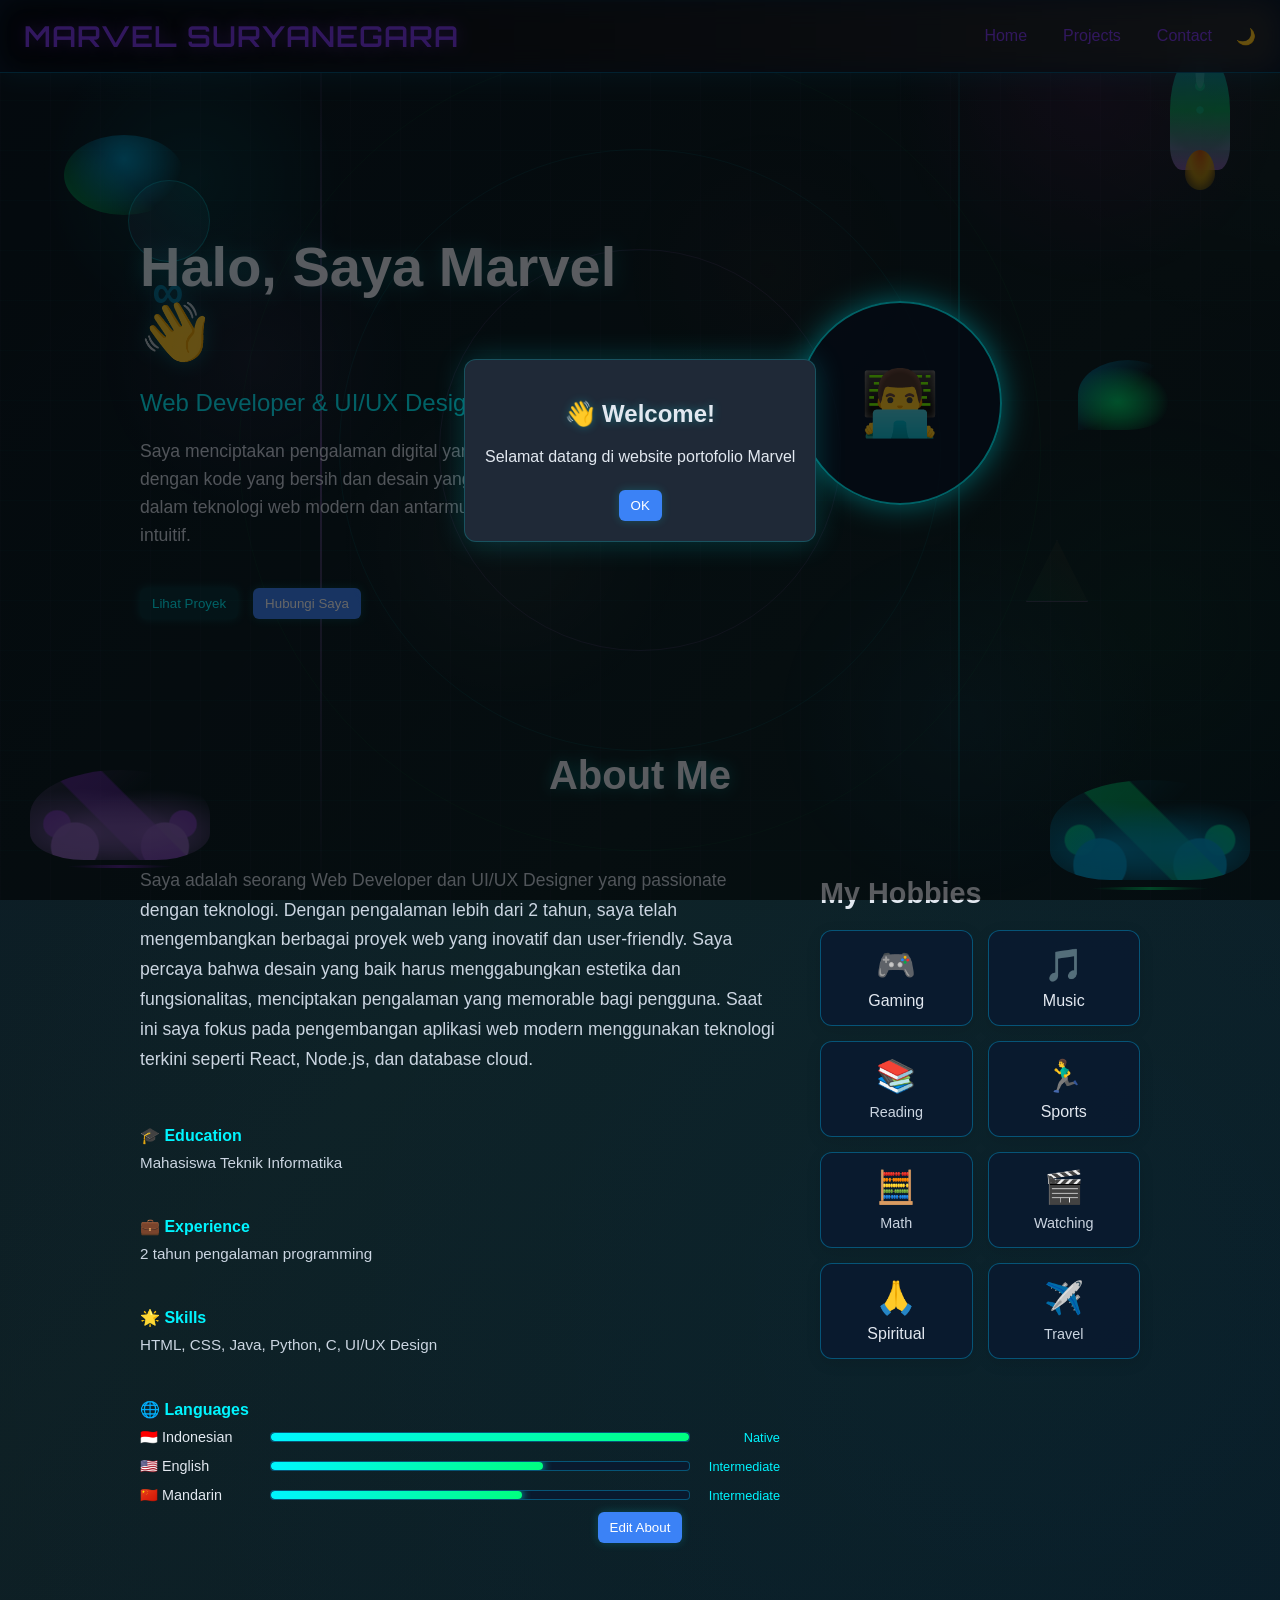
<file: index.html>
<!DOCTYPE html>
<html lang="en">
<head>
  <meta charset="UTF-8">
  <title>Portofolio Marvel</title>
  <link rel="stylesheet" href="style.css">
  <link href="https://fonts.googleapis.com/css2?family=Orbitron:wght@400;600;700&display=swap" rel="stylesheet">

  <style>
    .popup {
      position: fixed;
      inset: 0;
      background: rgba(0,0,0,0.6);
      display: flex;
      justify-content: center;
      align-items: center;
      opacity: 0;
      visibility: hidden;
      transition: 0.3s;
      z-index: 9999;
    }

    .popup.show {
      opacity: 1;
      visibility: visible;
    }

    .popup-content {
      background: #1f2937;
      color: #e2e8f0;
      padding: 20px;
      border-radius: 12px;
      text-align: center;
      transform: scale(0.8);
      animation: pop 0.3s forwards;
    }

    @keyframes pop {
      to { transform: scale(1); }
    }

    .modal {
      position: fixed;
      inset: 0;
      background: rgba(0,0,0,0.6);
      display: none;
      justify-content: center;
      align-items: center;
      z-index: 9998;
    }

    .modal.show {
      display: flex;
    }

    .modal-content {
      background: #1f2937;
      color: #fff;
      padding: 20px;
      border-radius: 10px;
      width: 400px;
    }

    textarea {
      width: 100%;
      height: 120px;
      margin-top: 10px;
      padding: 10px;
    }

    .btn {
      padding: 8px 12px;
      margin-top: 8px;
      border: none;
      border-radius: 6px;
      cursor: pointer;
    }

    .add {
      background: #3b82f6;
      color: white;
    }

    body.dark {
      background: #0b1220;
      color: #fff;
    }
  </style>
</head>

<body>

<!-- Futuristic background -->
<div class="futuristic-bg">
  <div class="ring-1"></div>
  <div class="ring-2"></div>
  <div class="line-1"></div>
  <div class="line-2"></div>
  <div class="grid-overlay"></div>
</div>

<div class="geometric-shapes"></div>

<div class="futuristic-car"></div>
<div class="futuristic-car-left"></div>

<div class="futuristic-rocket"></div>

<div class="math-logo"></div>

<div class="futuristic-elements"></div>

<div class="futuristic-elements"></div>

<header>
  <h1>Marvel Suryanegara</h1>

  <nav>
    <a href="index.html">Home</a>
    <a href="myportofolio.html">Projects</a>
    <a href="kontak.html">Contact</a>
    <span onclick="toggleDark()" style="cursor:pointer;">🌙</span>
  </nav>
</header>

<section class="hero-section">
  <div class="hero-content">
    <h1 class="hero-title">Halo, Saya Marvel 👋</h1>
    <p class="hero-subtitle">Web Developer & UI/UX Designer</p>
    <p class="hero-description">
      Saya menciptakan pengalaman digital yang menakjubkan dengan kode yang bersih dan desain yang inovatif.
      Spesialis dalam teknologi web modern dan antarmuka pengguna yang intuitif.
    </p>
    <div class="hero-buttons">
      <button class="btn" onclick="scrollToProjects()">Lihat Proyek</button>
      <button class="btn add" onclick="scrollToContact()">Hubungi Saya</button>
    </div>
  </div>
  <div class="hero-image">
    <div class="profile-placeholder">
      <span>👨‍💻</span>
    </div>
  </div>
</section>

<section id="about" class="about-section">
  <h2>About Me</h2>
  <div class="about-content">
    <div class="about-text">
      <p id="aboutText"></p>
      <div class="about-details">
        <div class="detail-item">
          <h4>🎓 Education</h4>
          <p>Mahasiswa Teknik Informatika</p>
        </div>
        <div class="detail-item">
          <h4>💼 Experience</h4>
          <p>2 tahun pengalaman programming</p>
        </div>
        <div class="detail-item">
          <h4>🌟 Skills</h4>
          <p>HTML, CSS, Java, Python, C, UI/UX Design</p>
        </div>
        <div class="detail-item">
          <h4>🌐 Languages</h4>
          <div class="language-skills">
            <div class="language-item">
              <span class="language-name">🇮🇩 Indonesian</span>
              <div class="language-bar">
                <div class="language-fill" style="width: 100%"></div>
              </div>
              <span class="language-level">Native</span>
            </div>
            <div class="language-item">
              <span class="language-name">🇺🇸 English</span>
              <div class="language-bar">
                <div class="language-fill" style="width: 65%"></div>
              </div>
              <span class="language-level">Intermediate</span>
            </div>
            <div class="language-item">
              <span class="language-name">🇨🇳 Mandarin</span>
              <div class="language-bar">
                <div class="language-fill" style="width: 60%"></div>
              </div>
              <span class="language-level">Intermediate</span>
            </div>
          </div>
        </div>
      </div>
    </div>
    <div class="hobbies-section">
      <h3>My Hobbies</h3>
      <div class="hobbies-grid">
        <div class="hobby-item" onclick="toggleHobbyDetail('gaming')">
          <span class="hobby-icon">🎮</span>
          <span>Gaming</span>
          <div class="hobby-detail" id="gaming-detail" style="display: none;">
            <small>Free Fire, Mobile Legends</small>
          </div>
        </div>
        <div class="hobby-item" onclick="toggleHobbyDetail('music')">
          <span class="hobby-icon">🎵</span>
          <span>Music</span>
          <div class="hobby-detail" id="music-detail" style="display: none;">
            <small>Gitar, Piano, Organ, Keyboard</small>
          </div>
        </div>
        <div class="hobby-item">
          <span class="hobby-icon">📚</span>
          <span>Reading</span>
        </div>
        <div class="hobby-item" onclick="toggleHobbyDetail('sports')">
          <span class="hobby-icon">🏃‍♂️</span>
          <span>Sports</span>
          <div class="hobby-detail" id="sports-detail" style="display: none;">
            <small>Basket, Badminton, Billiard</small>
          </div>
        </div>
        <div class="hobby-item">
          <span class="hobby-icon">🧮</span>
          <span>Math</span>
        </div>
        <div class="hobby-item">
          <span class="hobby-icon">🎬</span>
          <span>Watching</span>
        </div>
        <div class="hobby-item">
          <span class="hobby-icon">🙏</span>
          <span>Spiritual</span>
          <div class="hobby-detail" id="spiritual-detail" style="display: none;">
            <small>Aktif Panitia Rohani</small>
          </div>
        </div>
        <div class="hobby-item">
          <span class="hobby-icon">✈️</span>
          <span>Travel</span>
        </div>
      </div>
    </div>
  </div>
  <button class="btn add" onclick="openModal()">Edit About</button>
</section>

<div class="popup" id="popup">
  <div class="popup-content">
    <h2>👋 Welcome!</h2>
    <p>Selamat datang di website portofolio Marvel</p>
    <button class="btn add" onclick="closePopup()">OK</button>
  </div>
</div>

<div class="modal" id="modal">
  <div class="modal-content">
    <h3>Edit About</h3>

    <textarea id="aboutInput"></textarea>

    <button class="btn add" onclick="saveAbout()">Save</button>
    <button class="btn" onclick="closeModal()" style="background:red;color:white;">Close</button>
  </div>
</div>

<script>
  const popup = document.getElementById("popup");
  const modal = document.getElementById("modal");
  const input = document.getElementById("aboutInput");
  const aboutText = document.getElementById("aboutText");

  function loadAbout() {
    const saved = localStorage.getItem("aboutText");

    aboutText.innerText =
      saved && saved.trim() !== ""
        ? saved
        : "Saya adalah seorang Web Developer dan UI/UX Designer yang passionate dengan teknologi. Dengan pengalaman lebih dari 2 tahun, saya telah mengembangkan berbagai proyek web yang inovatif dan user-friendly. Saya percaya bahwa desain yang baik harus menggabungkan estetika dan fungsionalitas, menciptakan pengalaman yang memorable bagi pengguna. Saat ini saya fokus pada pengembangan aplikasi web modern menggunakan teknologi terkini seperti React, Node.js, dan database cloud.";
  }

  loadAbout();

  window.onload = function () {
    popup.classList.add("show");

    setTimeout(() => {
      closePopup();
    }, 3000);
  };

  function closePopup() {
    popup.classList.remove("show");
  }

  function openModal() {
    modal.classList.add("show");
    input.value = aboutText.innerText;
    setTimeout(() => input.focus(), 100);
  }

  function closeModal() {
    modal.classList.remove("show");
  }

  function showToast(message) {
    let toast = document.querySelector(".toast");
    if (!toast) {
      toast = document.createElement("div");
      toast.className = "toast";
      document.body.appendChild(toast);
    }
    toast.textContent = message;
    toast.classList.add("visible");
    clearTimeout(toast.hideTimeout);
    toast.hideTimeout = setTimeout(() => toast.classList.remove("visible"), 2600);
  }

  function saveAbout() {
    const text = input.value;

    localStorage.setItem("aboutText", text);
    aboutText.innerText = text;

    closeModal();
    showToast("Saved successfully");
  }

  document.addEventListener("keydown", (e) => {
    if (e.key === "Escape") {
      closeModal();
      closePopup();
    }

    if (e.ctrlKey && e.key === "s") {
      e.preventDefault();
      if (modal.classList.contains("show")) {
        saveAbout();
      }
    }
  });

  window.onclick = function(e) {
    if (e.target === modal) closeModal();
    if (e.target === popup) closePopup();
  }

  function toggleDark() {
    document.body.classList.toggle("dark");
  }

  function scrollToProjects() {
    window.location.href = 'myportofolio.html';
  }

  function scrollToContact() {
    window.location.href = 'kontak.html';
  }

  function toggleHobbyDetail(hobbyId) {
    const detail = document.getElementById(hobbyId + '-detail');
    const allDetails = document.querySelectorAll('.hobby-detail');
  
    allDetails.forEach(d => {
      if (d.id !== hobbyId + '-detail') {
        d.style.display = 'none';
      }
    });
    
    if (detail.style.display === 'none' || detail.style.display === '') {
      detail.style.display = 'block';
    } else {
      detail.style.display = 'none';
    }
  }
</script>

</body>
</html>
</file>
<file: style.css>
:root {
  --bg-primary: #0a0e1a;
  --bg-secondary: #0f1419;
  --text-primary: #e2e8f0;
  --text-secondary: #cbd5e1;
  --accent-cyan: #00f5ff;
  --accent-green: #00ff80;
  --accent-purple: #7c3aed;
  --glass-bg: rgba(10, 25, 47, 0.85);
  --border-color: rgba(0, 191, 255, 0.35);
  --shadow-color: rgba(0, 191, 255, 0.18);
}

.light-theme {
  --bg-primary: #ffffff;
  --bg-secondary: #f8fafc;
  --text-primary: #1e293b;
  --text-secondary: #64748b;
  --accent-cyan: #0891b2;
  --accent-green: #059669;
  --accent-purple: #7c3aed;
  --glass-bg: rgba(255, 255, 255, 0.9);
  --border-color: rgba(148, 163, 184, 0.3);
  --shadow-color: rgba(148, 163, 184, 0.18);
}

body::after {
  content: "";
  position: fixed;
  inset: 0;
  pointer-events: none;
  background: radial-gradient(circle at 50% -10%, rgba(255, 255, 255, 0.05), transparent 22%),
              radial-gradient(circle at 10% 80%, rgba(0, 245, 255, 0.04), transparent 18%);
  background-size: 210% 210%;
  animation: drift 28s linear infinite;
}

body::before {
  content: "";
  position: fixed;
  inset: 0;
  pointer-events: none;
  background:
    radial-gradient(circle at 15% 20%, rgba(0, 245, 255, 0.12), transparent 12%),
    radial-gradient(circle at 85% 10%, rgba(255, 0, 186, 0.1), transparent 15%),
    radial-gradient(circle at 75% 80%, rgba(56, 189, 248, 0.08), transparent 16%),
    radial-gradient(circle at 40% 60%, rgba(255, 255, 255, 0.05), transparent 20%),
    radial-gradient(circle at 20% 40%, rgba(192, 132, 252, 0.08), transparent 14%),
    radial-gradient(circle at 90% 70%, rgba(34, 197, 94, 0.06), transparent 18%),
    radial-gradient(circle at 60% 30%, rgba(248, 113, 113, 0.04), transparent 16%);
  opacity: 0.95;
  animation: floatParticles 35s ease infinite;
}

body {
  margin: 0;
  font-family: 'Segoe UI', 'Roboto', sans-serif;
  color: var(--text-primary);
  overflow-x: hidden;
  position: relative;
  background:
    radial-gradient(circle at 20% 20%, rgba(0, 245, 255, 0.08) 0%, transparent 50%),
    radial-gradient(circle at 80% 80%, rgba(192, 132, 252, 0.06) 0%, transparent 50%),
    radial-gradient(circle at 40% 60%, rgba(34, 197, 94, 0.04) 0%, transparent 50%),
    linear-gradient(135deg, var(--bg-primary) 0%, var(--bg-secondary) 25%, var(--bg-primary) 50%, var(--bg-secondary) 75%, var(--bg-primary) 100%);
  background-size: 400% 400%, 300% 300%, 500% 500%, 200% 200%;
  animation: ambientShift 20s ease infinite;
  min-height: 100vh;
}

.light-theme body {
  background:
    radial-gradient(circle at 20% 20%, rgba(6, 182, 212, 0.06) 0%, transparent 50%),
    radial-gradient(circle at 80% 80%, rgba(168, 85, 247, 0.04) 0%, transparent 50%),
    radial-gradient(circle at 40% 60%, rgba(34, 197, 94, 0.03) 0%, transparent 50%),
    linear-gradient(135deg, var(--bg-primary) 0%, var(--bg-secondary) 25%, var(--bg-primary) 50%, var(--bg-secondary) 75%, var(--bg-primary) 100%);
}

body::after {
  content: "";
  position: fixed;
  inset: 0;
  pointer-events: none;
  background: radial-gradient(circle at 50% -10%, rgba(255, 255, 255, 0.05), transparent 22%),
              radial-gradient(circle at 10% 80%, rgba(0, 245, 255, 0.04), transparent 18%);
  background-size: 210% 210%;
  animation: drift 28s linear infinite;
}

body::before {
  content: "";
  position: fixed;
  inset: 0;
  pointer-events: none;
  background:
    radial-gradient(circle at 15% 20%, rgba(0, 245, 255, 0.12), transparent 12%),
    radial-gradient(circle at 85% 10%, rgba(255, 0, 186, 0.1), transparent 15%),
    radial-gradient(circle at 75% 80%, rgba(56, 189, 248, 0.08), transparent 16%),
    radial-gradient(circle at 40% 60%, rgba(255, 255, 255, 0.05), transparent 20%),
    radial-gradient(circle at 20% 40%, rgba(192, 132, 252, 0.08), transparent 14%),
    radial-gradient(circle at 90% 70%, rgba(34, 197, 94, 0.06), transparent 18%),
    radial-gradient(circle at 60% 30%, rgba(248, 113, 113, 0.04), transparent 16%);
  opacity: 0.95;
  animation: floatParticles 35s ease infinite;
}

.geometric-shapes {
  position: fixed;
  inset: 0;
  pointer-events: none;
  z-index: -2;
}

.geometric-shapes::before {
  content: "";
  position: absolute;
  top: 20%;
  left: 10%;
  width: 80px;
  height: 80px;
  background: linear-gradient(45deg, rgba(192, 132, 252, 0.1), rgba(0, 245, 255, 0.1));
  border-radius: 50%;
  animation: rotateShape 20s linear infinite;
  border: 1px solid rgba(0, 245, 255, 0.3);
}

.geometric-shapes::after {
  content: "";
  position: absolute;
  top: 60%;
  right: 15%;
  width: 60px;
  height: 60px;
  background: linear-gradient(45deg, rgba(34, 197, 94, 0.08), rgba(248, 113, 113, 0.08));
  clip-path: polygon(50% 0%, 0% 100%, 100% 100%);
  animation: rotateShape 25s linear infinite reverse;
  border: 1px solid rgba(192, 132, 252, 0.2);
}

.futuristic-bg {
  position: fixed;
  inset: 0;
  pointer-events: none;
  z-index: -3;
  overflow: hidden;
}

.futuristic-bg::before {
  content: "";
  position: absolute;
  top: 0;
  left: 0;
  right: 0;
  height: 2px;
  background: linear-gradient(90deg, transparent, rgba(0, 245, 255, 0.6), transparent);
  animation: scanLine 8s linear infinite;
}

.futuristic-bg::after {
  content: "";
  position: absolute;
  top: 50%;
  left: 50%;
  transform: translate(-50%, -50%);
  width: 400px;
  height: 400px;
  border: 1px solid rgba(192, 132, 252, 0.15);
  border-radius: 50%;
  animation: pulseRing 6s ease-in-out infinite;
}

.futuristic-bg .ring-1 {
  position: absolute;
  top: 50%;
  left: 50%;
  transform: translate(-50%, -50%);
  width: 600px;
  height: 600px;
  border: 1px solid rgba(0, 245, 255, 0.1);
  border-radius: 50%;
  animation: pulseRing 8s ease-in-out infinite reverse;
}

.futuristic-bg .ring-2 {
  position: absolute;
  top: 50%;
  left: 50%;
  transform: translate(-50%, -50%);
  width: 800px;
  height: 800px;
  border: 1px solid rgba(34, 197, 94, 0.08);
  border-radius: 50%;
  animation: pulseRing 10s ease-in-out infinite;
}

.futuristic-bg .line-1 {
  position: absolute;
  top: 0;
  left: 25%;
  width: 2px;
  height: 100%;
  background: linear-gradient(to bottom, transparent, rgba(192, 132, 252, 0.4), transparent);
  animation: flowLine 12s linear infinite;
}

.futuristic-bg .line-2 {
  position: absolute;
  top: 0;
  right: 25%;
  width: 2px;
  height: 100%;
  background: linear-gradient(to bottom, transparent, rgba(0, 245, 255, 0.4), transparent);
  animation: flowLine 15s linear infinite reverse;
}

.futuristic-bg .grid-overlay {
  position: absolute;
  inset: 0;
  background-image:
    linear-gradient(rgba(0, 245, 255, 0.03) 1px, transparent 1px),
    linear-gradient(90deg, rgba(192, 132, 252, 0.03) 1px, transparent 1px);
  background-size: 50px 50px;
  animation: gridShift 20s linear infinite;
}

header {
  position: sticky;
  top: 0;
  z-index: 1000;
  display: flex;
  justify-content: space-between;
  align-items: center;
  padding: 18px 24px;

  background: var(--glass-bg);
  backdrop-filter: blur(14px);
  border-bottom: 1px solid var(--border-color);

  box-shadow: 0 0 28px var(--shadow-color);
  position: relative;
  overflow: hidden;
}

header::before {
  content: "";
  position: absolute;
  inset: 0;
  pointer-events: none;
  border-radius: 24px;
  background: linear-gradient(90deg, #000000, #333333, #666666, #999999);
  background-size: 300% 300%;
  filter: blur(12px);
  opacity: 0.65;
  z-index: -1;
  animation: neonBorder 4s ease infinite;
}

header h1 {
  color: var(--accent-purple);
  text-shadow: 0 0 16px rgba(124, 58, 237, 0.55);
  font-weight: 600;
  letter-spacing: 1px;
  font-size: 1.8rem;
  font-family: 'Orbitron', 'Courier New', monospace;
  text-transform: uppercase;
  margin: 0;
}

header nav a {
  color: var(--accent-purple);
  transition: all 0.3s ease;
}

nav {
  display: flex;
  align-items: center;
  gap: 12px;
}

nav a {
  color: var(--accent-purple);
  text-decoration: none;
  padding: 8px 12px;
  border-radius: 8px;

  transition: 0.25s;
  position: relative;
}

nav a:hover {
  color: #a855f7;
  text-shadow: 0 0 14px rgba(168, 85, 247, 0.65);
  background: rgba(147, 51, 234, 0.15);
}

nav a.active {
  background: rgba(147, 51, 234, 0.2);
  color: #a855f7;
  box-shadow: 0 0 18px rgba(147, 51, 234, 0.5);
  border: 1px solid rgba(147, 51, 234, 0.3);
}

section {
  max-width: 800px;
  margin: 40px auto;
  padding: 0 20px;
}

h1, h2, h3 {
  color: #e2e8f0;
}

h2 {
  text-shadow: 0 0 10px rgba(0, 245, 255, 0.3);
}

.btn {
  padding: 10px 14px;
  margin-top: 10px;
  border: none;
  border-radius: 10px;
  cursor: pointer;

  transition: 0.25s;

  background: rgba(0, 245, 255, 0.1);
  color: #00f5ff;

  box-shadow: 0 0 10px rgba(0, 245, 255, 0.2);
}

.btn:hover {
  background: rgba(0, 245, 255, 0.2);
  box-shadow: 0 0 20px rgba(0, 245, 255, 0.6);
  transform: translateY(-2px);
}

.toast {
  position: fixed;
  left: 50%;
  bottom: 28px;
  transform: translateX(-50%) translateY(20px);
  padding: 12px 18px;
  border-radius: 999px;
  background: rgba(4, 10, 22, 0.95);
  border: 1px solid rgba(0, 245, 255, 0.25);
  color: #e2e8f0;
  font-size: 0.95rem;
  letter-spacing: 0.02em;
  box-shadow: 0 0 30px rgba(0, 245, 255, 0.18);
  opacity: 0;
  pointer-events: none;
  transition: opacity 0.28s ease, transform 0.28s ease;
  z-index: 1500;
}

.toast.visible {
  opacity: 1;
  transform: translateX(-50%) translateY(0);
}

.add {
  border: 1px solid rgba(192, 132, 252, 0.6);
  color: #f3e8ff;
  background: rgba(124, 58, 237, 0.18);
}

.add:hover {
  background: rgba(192, 132, 252, 0.22);
  box-shadow: 0 0 20px rgba(192, 132, 252, 0.35);
}

input#title,
input#desc,
textarea {
  width: calc(100% - 28px);
  max-width: 560px;
  margin: 0 0 14px;
  padding: 14px 16px;
  font-size: 0.95rem;
  border-radius: 16px;
  border: 1px solid rgba(0, 245, 255, 0.18);
  background: rgba(4, 10, 22, 0.78);
  color: #e2e8f0;
  outline: none;
  box-shadow: inset 0 0 18px rgba(0, 245, 255, 0.08);
  transition: border-color 0.2s ease, box-shadow 0.2s ease;
}

input#title:focus,
input#desc:focus,
textarea:focus {
  border-color: rgba(0, 245, 255, 0.55);
  box-shadow: inset 0 0 22px rgba(0, 245, 255, 0.2);
}

#projectList {
  max-width: 900px;
  margin: 30px auto 60px;
  padding: 0 20px;
}

button.delete {
  margin-top: 12px;
  border: 1px solid rgba(248, 113, 113, 0.5);
  background: rgba(248, 113, 113, 0.12);
  color: #fca5a5;
  box-shadow: 0 0 12px rgba(248, 113, 113, 0.22);
}

button.delete:hover {
  background: rgba(248, 113, 113, 0.2);
  box-shadow: 0 0 20px rgba(248, 113, 113, 0.3);
  transform: translateY(-1px);
}

.card {
  background: rgba(17, 24, 39, 0.75);
  backdrop-filter: blur(10px);

  padding: 20px;
  margin-top: 18px;

  border-radius: 18px;
  border: 1px solid rgba(167, 139, 250, 0.22);

  box-shadow: 0 0 18px rgba(167, 139, 250, 0.18);
}

textarea {
  width: 100%;
  height: 120px;

  margin-top: 10px;
  padding: 12px;

  border-radius: 10px;
  border: 1px solid rgba(0, 245, 255, 0.3);

  background: rgba(0, 0, 0, 0.4);
  color: #e2e8f0;

  outline: none;

  box-shadow: inset 0 0 10px rgba(0, 245, 255, 0.1);
}

.popup-content {
  background: rgba(17, 24, 39, 0.85);
  backdrop-filter: blur(12px);

  padding: 22px;
  border-radius: 14px;

  border: 1px solid rgba(0, 245, 255, 0.2);

  box-shadow: 0 0 30px rgba(0, 245, 255, 0.2);

  text-align: center;
}

.modal-content {
  background: rgba(17, 24, 39, 0.9);
  backdrop-filter: blur(14px);

  padding: 22px;
  border-radius: 14px;

  width: 420px;

  border: 1px solid rgba(0, 245, 255, 0.25);

  box-shadow:
    0 0 20px rgba(0, 245, 255, 0.2),
    0 0 40px rgba(0, 0, 0, 0.6);
}

@keyframes glow {
  0% { box-shadow: 0 0 10px rgba(0,245,255,0.2); }
  50% { box-shadow: 0 0 20px rgba(0,245,255,0.6); }
  100% { box-shadow: 0 0 10px rgba(0,245,255,0.2); }
}

@keyframes floatParticles {
  0%, 100% {
    transform: translateY(0px) rotate(0deg);
  }
  25% {
    transform: translateY(-10px) rotate(90deg);
  }
  50% {
    transform: translateY(5px) rotate(180deg);
  }
  75% {
    transform: translateY(-5px) rotate(270deg);
  }
}

@keyframes rotateShape {
  0% {
    transform: rotate(0deg) scale(1);
  }
  50% {
    transform: rotate(180deg) scale(1.1);
  }
  100% {
    transform: rotate(360deg) scale(1);
  }
}

@keyframes scanLine {
  0% {
    transform: translateX(-100%);
  }
  100% {
    transform: translateX(100%);
  }
}

@keyframes pulseRing {
  0%, 100% {
    transform: translate(-50%, -50%) scale(1);
    opacity: 0.3;
  }
  50% {
    transform: translate(-50%, -50%) scale(1.05);
    opacity: 0.6;
  }
}

@keyframes flowLine {
  0% {
    transform: translateY(-100%);
  }
  100% {
    transform: translateY(100%);
  }
}

@keyframes gridShift {
  0%, 100% {
    background-position: 0 0;
  }
  50% {
    background-position: 25px 25px;
  }
}

@keyframes carFloat {
  0%, 100% {
    transform: translateY(0px) rotate(0deg);
  }
  25% {
    transform: translateY(-5px) rotate(1deg);
  }
  50% {
    transform: translateY(3px) rotate(-1deg);
  }
  75% {
    transform: translateY(-3px) rotate(0.5deg);
  }
}

@keyframes carGlow {
  0% {
    filter: blur(0.5px) brightness(1);
  }
  100% {
    filter: blur(0.8px) brightness(1.2);
  }
}

@keyframes groundEffect {
  0%, 100% {
    opacity: 0.6;
    transform: scaleX(1);
  }
  50% {
    opacity: 1;
    transform: scaleX(1.2);
  }
}

@keyframes elementFloat {
  0%, 100% {
    transform: translateY(0px) scale(1);
  }
  50% {
    transform: translateY(-10px) scale(1.05);
  }
}

@keyframes rocketFloat {
  0%, 100% {
    transform: translateY(0px) rotate(2deg);
  }
  25% {
    transform: translateY(-15px) rotate(-1deg);
  }
  50% {
    transform: translateY(-5px) rotate(1deg);
  }
  75% {
    transform: translateY(-10px) rotate(-0.5deg);
  }
}

@keyframes rocketGlow {
  0% {
    filter: blur(0.3px) brightness(1);
  }
  100% {
    filter: blur(0.5px) brightness(1.2);
  }
}

@keyframes flameFlicker {
  0% {
    transform: translateX(-50%) scaleY(1);
    opacity: 0.9;
  }
  100% {
    transform: translateX(-50%) scaleY(1.2);
    opacity: 1;
  }
}

@keyframes mathFloat {
  0%, 100% {
    transform: translateY(0px) rotate(0deg);
  }
  33% {
    transform: translateY(-10px) rotate(5deg);
  }
  66% {
    transform: translateY(5px) rotate(-3deg);
  }
}

@keyframes mathGlow {
  0% {
    color: rgba(0, 191, 255, 0.8);
    text-shadow: 0 0 20px rgba(0, 191, 255, 0.6);
  }
  100% {
    color: rgba(192, 132, 252, 0.9);
    text-shadow: 0 0 30px rgba(192, 132, 252, 0.8);
  }
}

section:hover {
  animation: glow 2s infinite;
}

.contact-section {
  margin: 60px auto;
  padding: 0 20px;
  max-width: 1000px;
  text-align: center;
}

.contact-section h2 {
  color: #e2e8f0;
  text-shadow: 0 0 15px rgba(0, 245, 255, 0.4);
  margin-bottom: 50px;
  font-size: 2.5rem;
  position: relative;
}

.contact-section h2::after {
  content: "";
  position: absolute;
  bottom: -10px;
  left: 50%;
  transform: translateX(-50%);
  width: 100px;
  height: 2px;
  background: linear-gradient(90deg, rgba(0, 245, 255, 0.6), rgba(192, 132, 252, 0.6));
  border-radius: 2px;
}

.contact-grid {
  display: grid;
  grid-template-columns: repeat(auto-fit, minmax(280px, 1fr));
  gap: 30px;
  margin-top: 40px;
}

.contact-card {
  background: rgba(17, 24, 39, 0.8);
  backdrop-filter: blur(15px);
  border: 1px solid rgba(0, 245, 255, 0.2);
  border-radius: 20px;
  padding: 30px 25px;
  text-align: center;
  box-shadow: 0 15px 45px rgba(0, 0, 0, 0.4);
  transition: all 0.4s ease;
  position: relative;
  overflow: hidden;
  cursor: pointer;
}

.contact-card::before {
  content: "";
  position: absolute;
  inset: 0;
  background: linear-gradient(45deg, rgba(0, 245, 255, 0.05), rgba(192, 132, 252, 0.05));
  opacity: 0;
  transition: opacity 0.4s ease;
  z-index: -1;
}

.contact-card:hover {
  transform: translateY(-8px) scale(1.02);
  border-color: rgba(0, 245, 255, 0.5);
  box-shadow: 0 20px 60px rgba(0, 245, 255, 0.25);
}

.contact-card:hover::before {
  opacity: 1;
}

.contact-icon {
  font-size: 3rem;
  margin-bottom: 15px;
  display: block;
  filter: drop-shadow(0 0 10px rgba(0, 245, 255, 0.3));
}

.contact-card h3 {
  color: #e2e8f0;
  font-size: 1.4rem;
  margin-bottom: 10px;
  font-weight: 600;
}

.contact-detail {
  color: #cbd5e1;
  font-size: 0.9rem;
  margin-bottom: 20px;
  font-family: 'Courier New', monospace;
  letter-spacing: 0.5px;
  word-break: break-all;
  line-height: 1.4;
}

.contact-btn {
  display: inline-flex;
  align-items: center;
  gap: 8px;
  padding: 12px 20px;
  border: none;
  border-radius: 25px;
  cursor: pointer;
  font-size: 0.95rem;
  font-weight: 500;
  transition: all 0.3s ease;
  position: relative;
  overflow: hidden;
}

.contact-btn::before {
  content: "";
  position: absolute;
  inset: 0;
  background: linear-gradient(45deg, rgba(0, 245, 255, 0.2), rgba(192, 132, 252, 0.2));
  opacity: 0;
  transition: opacity 0.3s ease;
}

.contact-btn:hover::before {
  opacity: 1;
}

.copy-btn {
  background: rgba(0, 245, 255, 0.1);
  color: #00f5ff;
  border: 1px solid rgba(0, 245, 255, 0.3);
  box-shadow: 0 0 15px rgba(0, 245, 255, 0.1);
}

.copy-btn:hover {
  background: rgba(0, 245, 255, 0.2);
  box-shadow: 0 0 25px rgba(0, 245, 255, 0.3);
  transform: translateY(-2px);
}

.whatsapp-btn {
  background: rgba(34, 197, 94, 0.1);
  color: #22c55e;
  border: 1px solid rgba(34, 197, 94, 0.3);
  box-shadow: 0 0 15px rgba(34, 197, 94, 0.1);
}

.whatsapp-btn:hover {
  background: rgba(34, 197, 94, 0.2);
  box-shadow: 0 0 25px rgba(34, 197, 94, 0.3);
  transform: translateY(-2px);
}

.btn-text {
  position: relative;
  z-index: 2;
}

.btn-icon {
  position: relative;
  z-index: 2;
  font-size: 1.1rem;
}

@keyframes contactPulse {
  0%, 100% {
    box-shadow: 0 15px 45px rgba(0, 0, 0, 0.4);
  }
  50% {
    box-shadow: 0 15px 45px rgba(0, 245, 255, 0.2);
  }
}

.contact-card:nth-child(1) {
  animation: contactPulse 4s ease-in-out infinite;
}

.contact-card:nth-child(2) {
  animation: contactPulse 4s ease-in-out infinite 1s;
}

.contact-card:nth-child(3) {
  animation: contactPulse 4s ease-in-out infinite 2s;
}

.hero-section {
  display: grid;
  grid-template-columns: 1fr 1fr;
  gap: 40px;
  align-items: center;
  max-width: 1000px;
  margin: 60px auto;
  padding: 0 20px;
  min-height: 60vh;
}

.hero-content {
  text-align: left;
}

.hero-title {
  font-size: 3.5rem;
  font-weight: 700;
  color: var(--text-primary);
  margin-bottom: 10px;
  text-shadow: 0 0 20px rgba(0, 245, 255, 0.3);
}

.hero-subtitle {
  font-size: 1.5rem;
  color: var(--accent-cyan);
  margin-bottom: 20px;
  font-weight: 500;
}

.hero-description {
  font-size: 1.1rem;
  line-height: 1.6;
  color: var(--text-secondary);
  margin-bottom: 30px;
}

.hero-buttons {
  display: flex;
  gap: 15px;
  flex-wrap: wrap;
}

.hero-image {
  text-align: center;
}

.profile-placeholder {
  width: 200px;
  height: 200px;
  border-radius: 50%;
  background: var(--glass-bg);
  border: 2px solid var(--accent-cyan);
  display: flex;
  align-items: center;
  justify-content: center;
  font-size: 4rem;
  margin: 0 auto;
  box-shadow: 0 0 30px var(--accent-cyan);
}

.about-section {
  max-width: 1000px;
  margin: 80px auto;
  padding: 0 20px;
  text-align: center;
}

.about-section h2 {
  color: var(--text-primary);
  text-shadow: 0 0 15px rgba(0, 245, 255, 0.4);
  margin-bottom: 50px;
  font-size: 2.5rem;
}

.about-content {
  display: grid;
  grid-template-columns: 2fr 1fr;
  gap: 40px;
  text-align: left;
}

.about-text p {
  font-size: 1.1rem;
  line-height: 1.7;
  color: var(--text-secondary);
  margin-bottom: 30px;
}

.about-details {
  display: grid;
  grid-template-columns: 1fr;
  gap: 20px;
  margin-top: 30px;
}

.detail-item h4 {
  color: var(--accent-cyan);
  margin-bottom: 5px;
  font-size: 1rem;
}

.detail-item p {
  color: var(--text-secondary);
  margin: 0;
  font-size: 0.95rem;
}

.language-skills {
  display: flex;
  flex-direction: column;
  gap: 12px;
  margin-top: 10px;
}

.language-item {
  display: flex;
  align-items: center;
  gap: 10px;
}

.language-name {
  min-width: 120px;
  font-size: 0.9rem;
  color: var(--text-primary);
  font-weight: 500;
}

.language-bar {
  flex: 1;
  height: 8px;
  background: var(--glass-bg);
  border-radius: 4px;
  overflow: hidden;
  border: 1px solid var(--border-color);
}

.language-fill {
  height: 100%;
  background: linear-gradient(90deg, var(--accent-cyan), var(--accent-green));
  border-radius: 4px;
  transition: width 1.5s ease;
  box-shadow: 0 0 10px var(--accent-cyan);
}

.language-level {
  min-width: 80px;
  font-size: 0.8rem;
  color: var(--accent-cyan);
  text-align: right;
}

.hobbies-section h3 {
  color: var(--text-primary);
  margin-bottom: 20px;
  font-size: 1.8rem;
}

.hobbies-grid {
  display: grid;
  grid-template-columns: repeat(auto-fit, minmax(120px, 1fr));
  gap: 15px;
}

.hobby-item {
  background: var(--glass-bg);
  border: 1px solid var(--border-color);
  border-radius: 12px;
  padding: 15px;
  text-align: center;
  transition: all 0.3s ease;
  box-shadow: 0 4px 15px rgba(0, 0, 0, 0.1);
}

.hobby-item:hover {
  transform: translateY(-5px);
  border-color: var(--accent-cyan);
  box-shadow: 0 8px 25px var(--accent-cyan);
}

.hobby-icon {
  font-size: 2rem;
  display: block;
  margin-bottom: 8px;
}

.hobby-item span:last-child {
  color: var(--text-secondary);
  font-size: 0.9rem;
}

.hobby-detail {
  margin-top: 8px;
  padding: 6px 8px;
  background: rgba(0, 0, 0, 0.2);
  border-radius: 6px;
  border: 1px solid var(--border-color);
}

.hobby-detail small {
  color: var(--accent-cyan);
  font-size: 0.75rem;
  font-weight: 500;
}

.hobby-item[onclick] {
  cursor: pointer;
}

.hobby-item[onclick]:hover {
  transform: translateY(-3px) scale(1.05);
}

.message-section {
  margin: 80px auto;
  padding: 0 20px;
  max-width: 700px;
  text-align: center;
}

.message-section h2 {
  color: var(--text-primary);
  text-shadow: 0 0 15px rgba(0, 245, 255, 0.4);
  margin-bottom: 15px;
  font-size: 2.2rem;
}

.message-intro {
  color: var(--text-secondary);
  font-size: 1rem;
  margin-bottom: 30px;
}

.message-form-container {
  background: var(--glass-bg);
  border: 1px solid var(--border-color);
  border-radius: 20px;
  padding: 30px;
  backdrop-filter: blur(10px);
  box-shadow: 0 8px 32px rgba(0, 0, 0, 0.2);
}

.message-form {
  display: flex;
  flex-direction: column;
  gap: 20px;
}

.form-group {
  text-align: left;
}

.form-group label {
  display: block;
  margin-bottom: 8px;
  color: var(--text-primary);
  font-weight: 500;
  font-size: 0.95rem;
}

.form-group input,
.form-group textarea {
  width: 100%;
  padding: 12px 16px;
  border: 1px solid var(--border-color);
  border-radius: 12px;
  background: rgba(0, 0, 0, 0.3);
  color: var(--text-primary);
  font-family: 'Segoe UI', sans-serif;
  font-size: 0.95rem;
  transition: all 0.3s ease;
  box-sizing: border-box;
}

.form-group input::placeholder,
.form-group textarea::placeholder {
  color: rgba(226, 232, 240, 0.5);
}

.form-group input:focus,
.form-group textarea:focus {
  outline: none;
  border-color: var(--accent-cyan);
  box-shadow: 0 0 15px rgba(0, 245, 255, 0.3);
  background: rgba(0, 0, 0, 0.5);
}

.form-group textarea {
  resize: vertical;
  min-height: 120px;
}

.skills-section {
  margin: 60px auto;
  padding: 0 20px;
  max-width: 800px;
  text-align: center;
}

.skills-section h2 {
  color: #e2e8f0;
  text-shadow: 0 0 15px rgba(0, 245, 255, 0.4);
  margin-bottom: 40px;
  font-size: 2.2rem;
}

.skills-grid {
  display: grid;
  grid-template-columns: repeat(auto-fit, minmax(200px, 1fr));
  gap: 20px;
  margin-top: 30px;
}

.skill-item {
  background: rgba(17, 24, 39, 0.7);
  backdrop-filter: blur(12px);
  border: 1px solid rgba(0, 245, 255, 0.2);
  border-radius: 16px;
  padding: 20px;
  color: #e2e8f0;
  font-weight: 500;
  font-size: 1.1rem;
  text-align: center;
  box-shadow: 0 8px 32px rgba(0, 0, 0, 0.3);
  transition: all 0.3s ease;
  position: relative;
  overflow: hidden;
}

.skill-item::before {
  content: "";
  position: absolute;
  inset: 0;
  background: linear-gradient(45deg, rgba(0, 245, 255, 0.1), rgba(192, 132, 252, 0.1));
  opacity: 0;
  transition: opacity 0.3s ease;
}

.skill-item:hover {
  transform: translateY(-5px);
  border-color: rgba(0, 245, 255, 0.4);
  box-shadow: 0 12px 40px rgba(0, 245, 255, 0.2);
}

.skill-item:hover::before {
  opacity: 1;
}

.futuristic-car {
  position: fixed;
  bottom: 20px;
  right: 30px;
  width: 200px;
  height: 100px;
  pointer-events: none;
  z-index: -1;
  opacity: 0.8;
  animation: carFloat 8s ease-in-out infinite;
}

.futuristic-car::before {
  content: "";
  position: absolute;
  width: 100%;
  height: 100%;
  background: 
    radial-gradient(ellipse at 30% 70%, rgba(0, 191, 255, 0.8) 0%, transparent 50%),
    radial-gradient(ellipse at 70% 70%, rgba(0, 191, 255, 0.8) 0%, transparent 50%),
   
    linear-gradient(45deg, transparent 40%, rgba(0, 255, 128, 0.6) 41%, rgba(0, 255, 128, 0.6) 59%, transparent 60%),
   
    radial-gradient(circle at 25% 85%, rgba(0, 191, 255, 0.9) 15%, transparent 16%),
    radial-gradient(circle at 75% 85%, rgba(0, 191, 255, 0.9) 15%, transparent 16%),

    radial-gradient(circle at 15% 60%, rgba(0, 255, 128, 0.9) 8%, transparent 9%),
    radial-gradient(circle at 85% 60%, rgba(0, 255, 128, 0.9) 8%, transparent 9%),
  
    linear-gradient(135deg, rgba(0, 191, 255, 0.3) 0%, transparent 50%);
  background-size: 100% 100%;
  border-radius: 50% 50% 30% 30%;
  filter: blur(0.5px);
  animation: carGlow 3s ease-in-out infinite alternate;
}

.futuristic-car::after {
  content: "";
  position: absolute;
  bottom: -10px;
  left: 20%;
  right: 20%;
  height: 3px;
  background: linear-gradient(90deg, transparent, rgba(0, 255, 128, 0.8), transparent);
  border-radius: 50%;
  animation: groundEffect 2s ease-in-out infinite;
}

.futuristic-car-left {
  position: fixed;
  bottom: 40px;
  left: 30px;
  width: 180px;
  height: 90px;
  pointer-events: none;
  z-index: -1;
  opacity: 0.7;
  animation: carFloat 10s ease-in-out infinite reverse;
}

.futuristic-car-left::before {
  content: "";
  position: absolute;
  width: 100%;
  height: 100%;
  background: 
    radial-gradient(ellipse at 30% 70%, rgba(192, 132, 252, 0.8) 0%, transparent 50%),
    radial-gradient(ellipse at 70% 70%, rgba(192, 132, 252, 0.8) 0%, transparent 50%),
    
    linear-gradient(45deg, transparent 40%, rgba(147, 51, 234, 0.6) 41%, rgba(147, 51, 234, 0.6) 59%, transparent 60%),
    
    radial-gradient(circle at 25% 85%, rgba(192, 132, 252, 0.9) 15%, transparent 16%),
    radial-gradient(circle at 75% 85%, rgba(192, 132, 252, 0.9) 15%, transparent 16%),
    
    radial-gradient(circle at 15% 60%, rgba(147, 51, 234, 0.9) 8%, transparent 9%),
    radial-gradient(circle at 85% 60%, rgba(147, 51, 234, 0.9) 8%, transparent 9%),
    
    linear-gradient(135deg, rgba(192, 132, 252, 0.3) 0%, transparent 50%);
  background-size: 100% 100%;
  border-radius: 50% 50% 30% 30%;
  filter: blur(0.5px);
  animation: carGlow 4s ease-in-out infinite alternate;
}

.futuristic-car-left::after {
  content: "";
  position: absolute;
  bottom: -8px;
  left: 20%;
  right: 20%;
  height: 3px;
  background: linear-gradient(90deg, transparent, rgba(147, 51, 234, 0.8), transparent);
  border-radius: 50%;
  animation: groundEffect 2.5s ease-in-out infinite;
}

.futuristic-elements {
  position: fixed;
  inset: 0;
  pointer-events: none;
  z-index: -5;
}

.futuristic-elements::before {
  content: "";
  position: absolute;
  top: 15%;
  left: 5%;
  width: 120px;
  height: 80px;
  background: 
    radial-gradient(ellipse at 50% 30%, rgba(0, 191, 255, 0.4) 0%, transparent 70%),
    linear-gradient(45deg, rgba(0, 255, 128, 0.3) 0%, transparent 50%);
  border-radius: 50%;
  animation: elementFloat 6s ease-in-out infinite;
}

.futuristic-elements::after {
  content: "";
  position: absolute;
  top: 40%;
  right: 8%;
  width: 100px;
  height: 70px;
  background: 
    radial-gradient(ellipse at 40% 60%, rgba(0, 255, 128, 0.5) 0%, transparent 60%),
    linear-gradient(135deg, rgba(0, 191, 255, 0.3) 0%, transparent 50%);
  border-radius: 50% 50% 50% 0;
  animation: elementFloat 7s ease-in-out infinite reverse;
}

.futuristic-rocket {
  position: fixed;
  top: 50px;
  right: 50px;
  width: 60px;
  height: 120px;
  pointer-events: none;
  z-index: -1;
  opacity: 0.7;
  animation: rocketFloat 12s ease-in-out infinite;
}

.futuristic-rocket::before {
  content: "";
  position: absolute;
  width: 100%;
  height: 100%;
  background: 

    linear-gradient(180deg, rgba(0, 191, 255, 0.8) 0%, rgba(0, 255, 128, 0.8) 50%, rgba(192, 132, 252, 0.8) 100%),

    radial-gradient(ellipse at 50% 20%, rgba(255, 255, 255, 0.9) 10%, transparent 11%),
    radial-gradient(circle at 50% 30%, rgba(0, 255, 128, 1) 5%, transparent 6%),
    radial-gradient(circle at 50% 50%, rgba(0, 191, 255, 1) 5%, transparent 6%),

    linear-gradient(45deg, rgba(192, 132, 252, 0.6) 0%, transparent 50%) 0 80%,
    linear-gradient(-45deg, rgba(192, 132, 252, 0.6) 0%, transparent 50%) 100% 80%;
  background-size: 100% 100%, 100% 100%, 100% 100%, 100% 100%, 20px 20px, 20px 20px;
  background-repeat: no-repeat;
  border-radius: 50% 50% 20% 20%;
  filter: blur(0.3px);
  animation: rocketGlow 4s ease-in-out infinite alternate;
}

.futuristic-rocket::after {
  content: "";
  position: absolute;
  bottom: -20px;
  left: 50%;
  transform: translateX(-50%);
  width: 30px;
  height: 40px;
  background: 
    radial-gradient(ellipse at 50% 0%, rgba(255, 100, 0, 0.9) 0%, rgba(255, 200, 0, 0.8) 50%, transparent 100%),
    radial-gradient(ellipse at 30% 20%, rgba(255, 150, 0, 0.7) 0%, transparent 70%),
    radial-gradient(ellipse at 70% 20%, rgba(255, 150, 0, 0.7) 0%, transparent 70%);
  border-radius: 50% 50% 50% 50% / 60% 60% 40% 40%;
  animation: flameFlicker 0.5s ease-in-out infinite alternate;
}

.math-logo {
  position: fixed;
  top: 30%;
  left: 10%;
  width: 80px;
  height: 40px;
  pointer-events: none;
  z-index: -1;
  opacity: 0.6;
  animation: mathFloat 15s ease-in-out infinite;
}

.math-logo::before {
  content: "∞";
  position: absolute;
  top: 0;
  left: 0;
  width: 100%;
  height: 100%;
  display: flex;
  align-items: center;
  justify-content: center;
  font-size: 3rem;
  font-weight: bold;
  color: rgba(0, 191, 255, 0.8);
  text-shadow: 0 0 20px rgba(0, 191, 255, 0.6);
  font-family: 'Orbitron', monospace;
  animation: mathGlow 5s ease-in-out infinite alternate;
}

@media (max-width: 768px) {
  .hero-section {
    grid-template-columns: 1fr;
    text-align: center;
    gap: 30px;
  }

  .hero-title {
    font-size: 2.5rem;
  }

  .hero-buttons {
    justify-content: center;
  }

  .about-content {
    grid-template-columns: 1fr;
    text-align: center;
  }

  .hobbies-grid {
    grid-template-columns: repeat(auto-fit, minmax(100px, 1fr));
  }

  .contact-grid {
    grid-template-columns: 1fr;
  }

  .message-form-container {
    padding: 20px;
  }

  .message-section h2 {
    font-size: 1.8rem;
  }

  .futuristic-car,
  .futuristic-car-left,
  .futuristic-rocket,
  .math-logo {
    display: none;
  }
}
</file>
